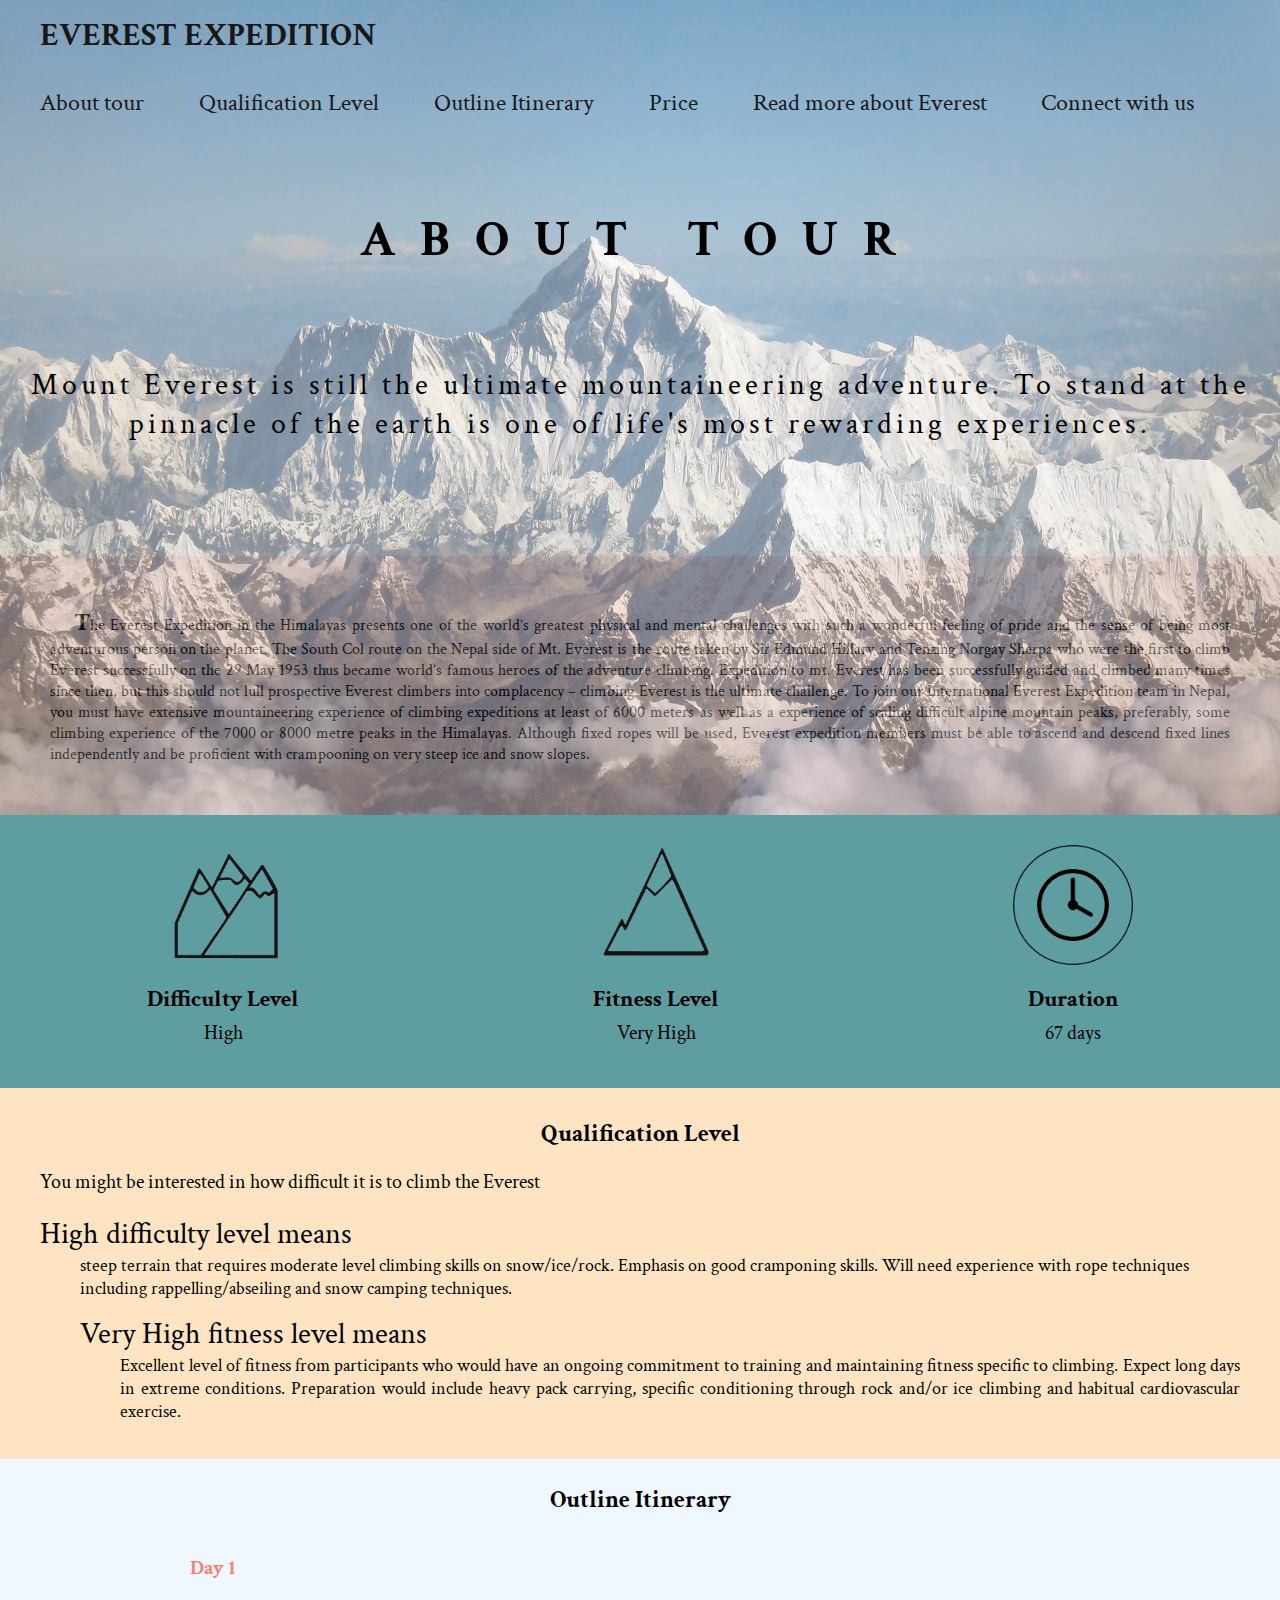
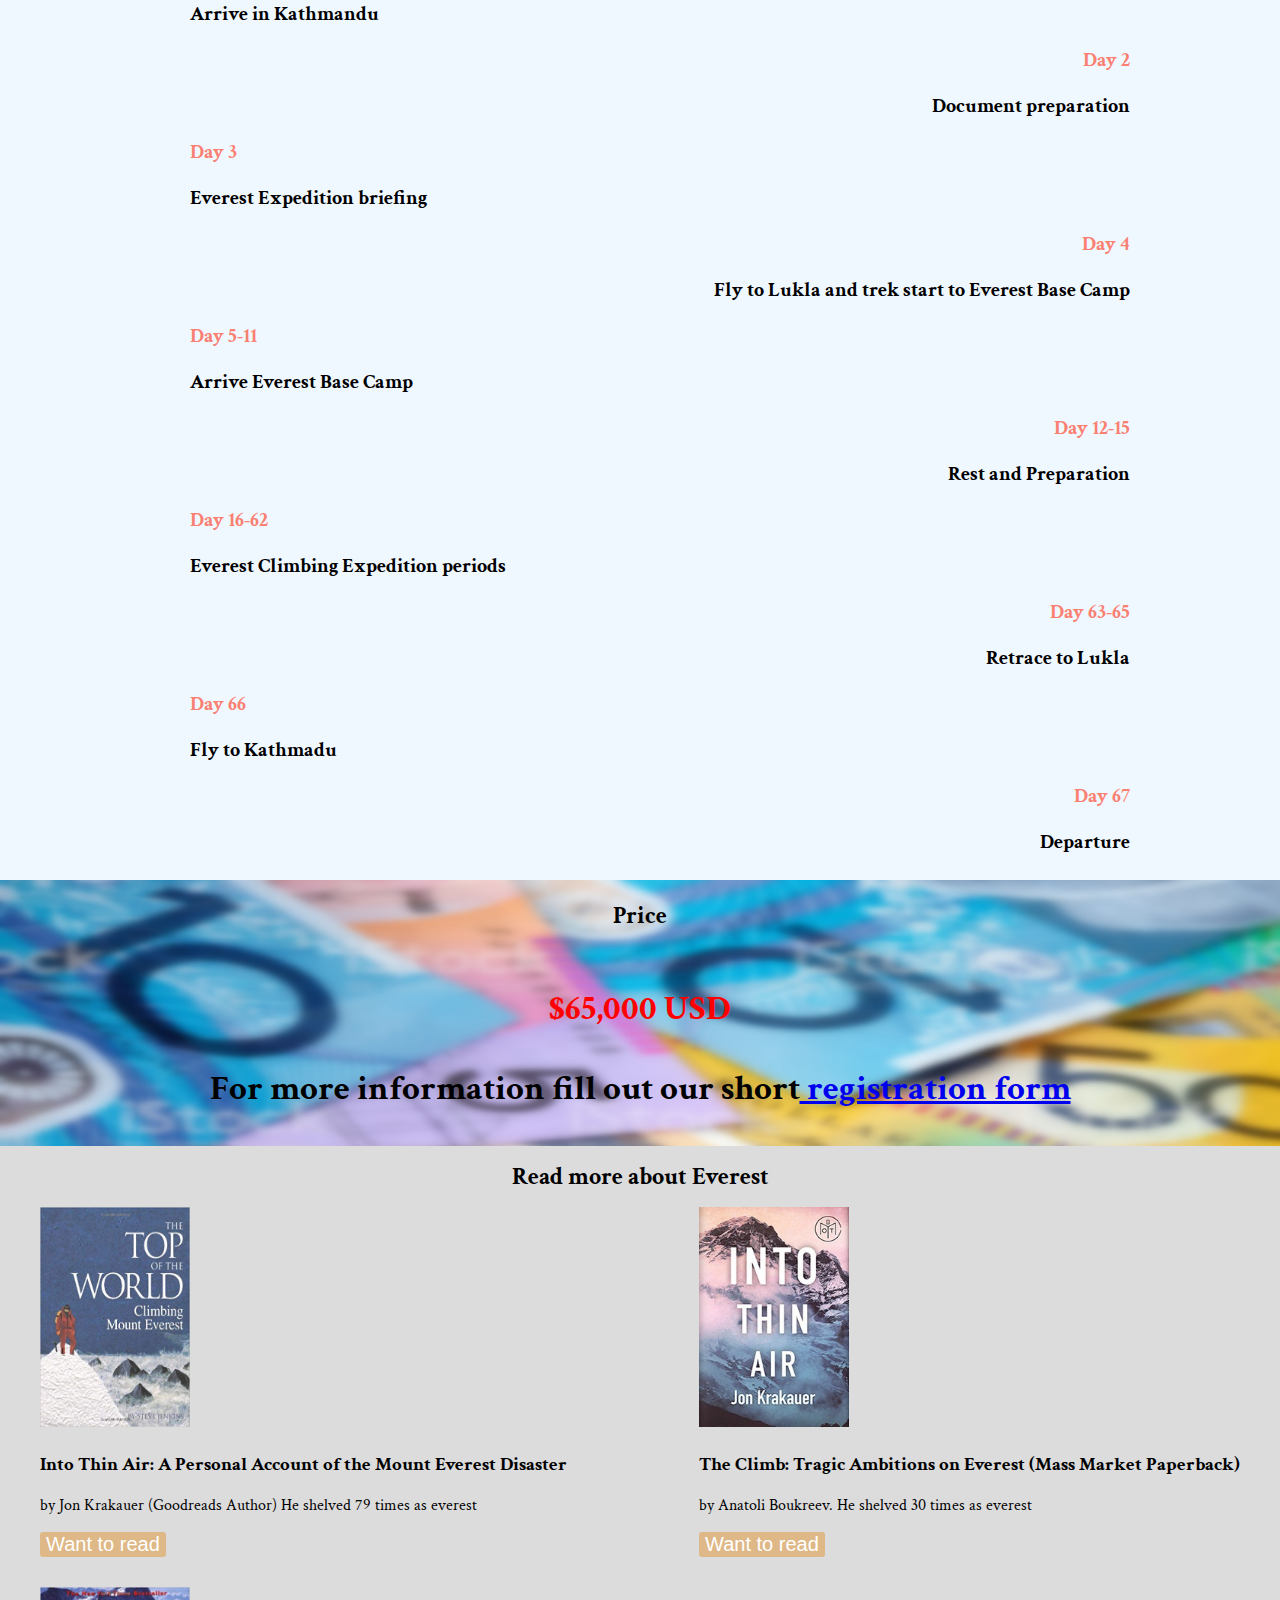
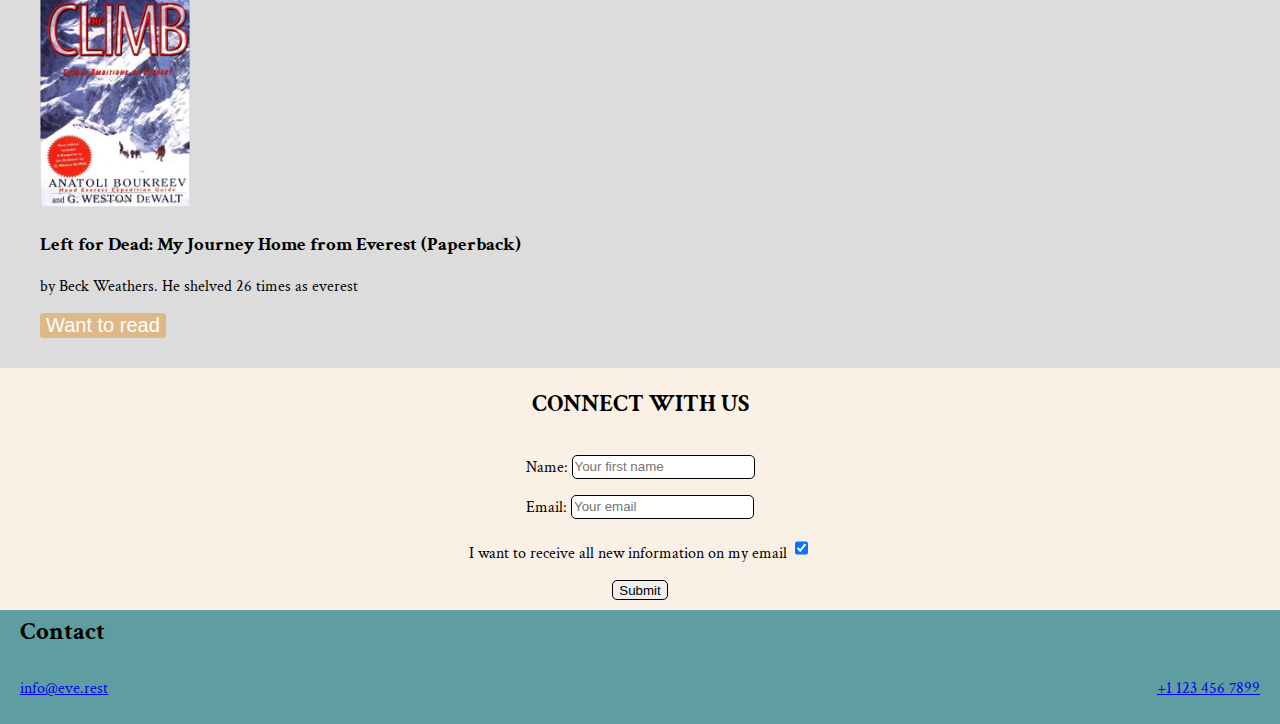
<file: index.html>
<!DOCTYPE html>
<html lang="en">
<head>
    <meta charset="UTF-8">
    <meta name="viewport" content="width=device-width, initial-scale=1.0">
    <link rel="stylesheet" href="styles.css">
    <!-- <script src="script.js" defer></script> -->
    <title>Everest Expedition</title>
</head>
<body>
    <header class="header">
        <img src="img/everest1.jpg" alt="photo-everest" class="img img_header" width="1200" height="450">
        <h1 class="caption caption_1">EVEREST EXPEDITION</h1>
        <nav class="nav">
            <h2 class="caption caption_2">Navigation</h2>
            <ul class="nav-list">
                <li class="nav-list__item">
                        <a href="#about" class="link link_nav"> About tour </a>  
                </li>
                <li class="nav-list__item">
                        <a href="#qualification" class="link link_nav"> Qualification Level </a> 
                </li>
                <li class="nav-list__item">
                        <a href="#itinerary" class="link link_nav"> Outline Itinerary </a> 
                </li>
                <li class="nav-list__item">
                        <a href="#price" class="link link_nav"> Price </a> 
                </li>
                <li class="nav-list__item">
                        <a href="#books" class="link link_nav">Read more about Everest</a>
                </li>
                <li class="nav-list__item">
                        <a href="#registration" class="link link_nav">Connect with us</a>
                </li>
                
            </ul>
        </nav>
    </header>
    <main class="main">
            <section id="about" class="page-section">
             
                    <h2 class="caption caption_2">About tour</h2>
                        <div class="container container_text">
                            <p class="paragraph paragraph_main"> Mount Everest is still the ultimate mountaineering adventure. To stand at the pinnacle of the earth is one of life's most rewarding experiences.</p>
                            <p class="paragraph paragraph_secondary">The Everest Expedition in the Himalayas presents one of the world’s greatest physical and mental challenges with such a wonderful feeling of pride and the sense of being most adventurous person on the planet. The South Col route on the Nepal side of Mt. Everest is the route taken by Sir Edmund Hillary and Tenzing Norgay Sherpa who were the first to climb Everest successfully on the 29 May 1953 thus became world’s famous heroes of the adventure climbing. Expedition to mt. Everest has been successfully guided and climbed many times since then, but this should not lull prospective Everest climbers into complacency – climbing Everest is the ultimate challenge. To join our International Everest Expedition team in Nepal, you must have extensive mountaineering experience of climbing expeditions at least of 6000 meters as well as a experience of scaling difficult alpine mountain peaks, preferably, some climbing experience of the 7000 or 8000 metre peaks in the Himalayas. Although fixed ropes will be used, Everest expedition members must be able to ascend and descend fixed lines independently and be proficient with crampooning on very steep ice and snow slopes.</p>
                        </div>
                        <div class="container container_icons">
                            <figure class="icon">
                                    <img 
                                        src="img/icon1.png" 
                                        alt="difficulty level icon" 
                                        class="img img_icon" 
                                        width="120" 
                                        height="120"
                                    >
                                    <figcaption>                                
                                            <h3 class="caption caption_3">Difficulty Level</h3>
                                            <p class="paragraph paragraph_icon">High</p>
                                    </figcaption>
                                    </figure>
                            <figure class="icon">
                                    <img 
                                        src="img/icon2.png" 
                                        alt="fitness level icon" 
                                        class="img img_icon" 
                                        width="120" 
                                        height="120"
                                    >
                                    <figcaption>                                
                                            <h3 class="caption caption_3">Fitness Level</h3>
                                            <p class="paragraph paragraph_icon">Very High</p>
                                    </figcaption>
                            </figure>
                            <figure class="icon">
                                    <img 
                                        src="img/icon3.png" 
                                        alt="duration icon" 
                                        class="img img_icon" 
                                        width="120" 
                                        height="120"
                                    >
                                    <figcaption>                                
                                            <h3 class="caption caption_3">Duration</h3>
                                            <p class="paragraph paragraph_icon">67 days</p>
                                    </figcaption>
                            </figure>                           
                        </div>
            </section>
            <section id="qualification" class="page-section">
                
                <h2 class="caption caption_2">Qualification Level</h2>
                <div class="container container_text">
                    <p class="paragraph paragraph_main"> You might be interested in how difficult it is to climb 
                        the Everest</p>
                        <p class="paragraph paragraph_secondary">
                             <dl class="qualification-list">
                                        <dt class="qualification-list__termin">High difficulty level means</dt>
                                        <dd class="qualification-list__determination">steep terrain that requires moderate level climbing skills on snow/ice/rock. Emphasis on good cramponing skills. Will need experience with rope techniques including rappelling/abseiling and snow camping techniques.</dd>
                                        <dt class="qualification-list__termin">Very High fitness level means</dt>
                                        <dd class="qualification-list__determination">Excellent level of fitness from participants who would have an ongoing commitment to training and maintaining fitness specific to climbing. Expect long days in extreme conditions. Preparation would include heavy pack carrying, specific conditioning through rock and/or ice climbing and habitual cardiovascular exercise.</dd>
                                </dl>
                </div>
            </section>
            <section id="itinerary" class="page-section">
                <h2 class="caption caption_2">Outline Itinerary</h2>
                <div class="container container_text">
                    <ul class="itinerary-list">
                        <li class="itinerary-list__item">
                            <p class="itinerary-days">Day 1</p>
                            <p class="itinerary-title">Arrive in Kathmandu</p>
                        </li>
                        <li class="itinerary-list__item">
                                <p class="itinerary-days">Day 1</p>
                                <p class="itinerary-title">Arrive in Kathmandu</p>
                        </li>
                        <li class="itinerary-list__item">
                                <p class="itinerary-days">Day 2</p>
                                <p class="itinerary-title">Document preparation</p>
                        </li>
                        <li class="itinerary-list__item">
                                <p class="itinerary-days">Day 3</p>
                                <p class="itinerary-title">Everest Expedition briefing</p>
                        </li>
                        <li class="itinerary-list__item">
                                <p class="itinerary-days">Day 4</p>
                                <p class="itinerary-title">Fly to Lukla and trek start to Everest Base Camp</p>
                        </li>
                        <li class="itinerary-list__item">
                                <p class="itinerary-days">Day 5-11</p>
                                <p class="itinerary-title">Arrive Everest Base Camp</p>
                        </li>
                        <li class="itinerary-list__item">
                                <p class="itinerary-days">Day 12-15</p>
                                <p class="itinerary-title">Rest and Preparation</p>
                        </li>
                        <li class="itinerary-list__item">
                                <p class="itinerary-days">Day 16-62</p>
                                <p class="itinerary-title">Everest Climbing Expedition periods</p>
                        </li>
                        <li class="itinerary-list__item">
                                <p class="itinerary-days">Day 63-65</p>
                                <p class="itinerary-title">Retrace to Lukla</p>
                        </li>
                        <li class="itinerary-list__item">
                                <p class="itinerary-days">Day 66</p>
                                <p class="itinerary-title">Fly to Kathmadu</p>
                        </li>
                        <li class="itinerary-list__item">
                                <p class="itinerary-days">Day 67</p>
                                <p class="itinerary-title">Departure</p>
                        </li>
                    </ul>
                </div>
            </section>
            <section id="price" class="page-section">
                    <h2 class="caption caption_2">Price</h2> 
                    <div class="container container_text">
                            <p class="paragraph paragraph_main"> $65,000 USD</p>
                            <p class="paragraph paragraph_secondary"> 
                                    For more information fill out our short<a href="#registration" class="link"> registration form </a>
                            </p>
                    </div>   
            </section>
            <section id="books" class="page-section">
                <h2 class="caption caption_2">Read more about Everest</h2>
                <div class="container container_books">
                    <article class="book">
                            <img src="img/book1.jpg" alt="book cover" class="img img_book" width="150" height="220">
                            <h3 class="caption caption_3">Into Thin Air: A Personal Account of the Mount Everest Disaster</h3>
                            <p class="paragraph paragraph_books">by Jon Krakauer (Goodreads Author)  He shelved 79 times as everest </p>
                            <form action="add" method="POST">
                                <input type="hidden" name="book_id" value="001">
                                <button class="buy-button" type="button">Want to read</button>
                            </form>

                    </article>
                    <article class="book">
                            <img src="img/book2.jpg" alt="book cover" class="img img_book" width="150" height="220">
                            <h3 class="caption caption_3">The Climb: Tragic Ambitions on Everest (Mass Market Paperback) </h3>
                            <p class="paragraph paragraph_books">by Anatoli Boukreev. He shelved 30 times as everest  </p>
                            <form action="add" method="POST">
                                    <input type="hidden" name="book_id" value="002">
                                    <button class="buy-button" type="button">Want to read</button>
                            </form>

                    </article>
                    <article class="book">
                            <img src="img/book3.jpg" alt="book cover" class="img img_book" width="150" height="220">
                            <h3 class="caption caption_3">Left for Dead: My Journey Home from Everest (Paperback) </h3>
                            <p class="paragraph paragraph_books">by Beck Weathers. He shelved 26 times as everest </p>
                            <form action="add" method="POST">
                                    <input type="hidden" name="book_id" value="003">
                                    <button class="buy-button" type="button">Want to read</button>
                            </form>
                    </article>
                </div>
            </section>
            <section id="registration" class="registration">
                    <h2 class="caption caption_2">CONNECT WITH US</h2>
                    <form action="registration" method="POST" class="registation_form">
                        <p><label for="name">Name:</label>
                        <input type="text" name="Username" id="name" placeholder="Your first name"></p>
                        <p> <label for="email">Email:</label>
                        <input type="email" name="User email" id="email" placeholder="Your email"></p>
                        <p><label for="subscribe">I want to receive all new information on my email</label>
                        <input type="checkbox" name="subscribe" id="subscribe" checked></p>
                        <input type="button" class="registration_button" value="Submit">
                    </form>
            </section>
    </main>
    <footer class="footer">
        <section class="contact">
            <h3 class="caption caption_3">Contact</h3>
            <div class="container container_contact">
                    <a href="mailto: info@eve.rest" title="send email" class="link link_contact">info@eve.rest</a>
                    <a href="tel: +1 123 456 7899" title="give us a call" class="link link_contact">+1 123 456 7899</a>
            </div>
        </section>
     </footer>   
</body>
</html>
</file>
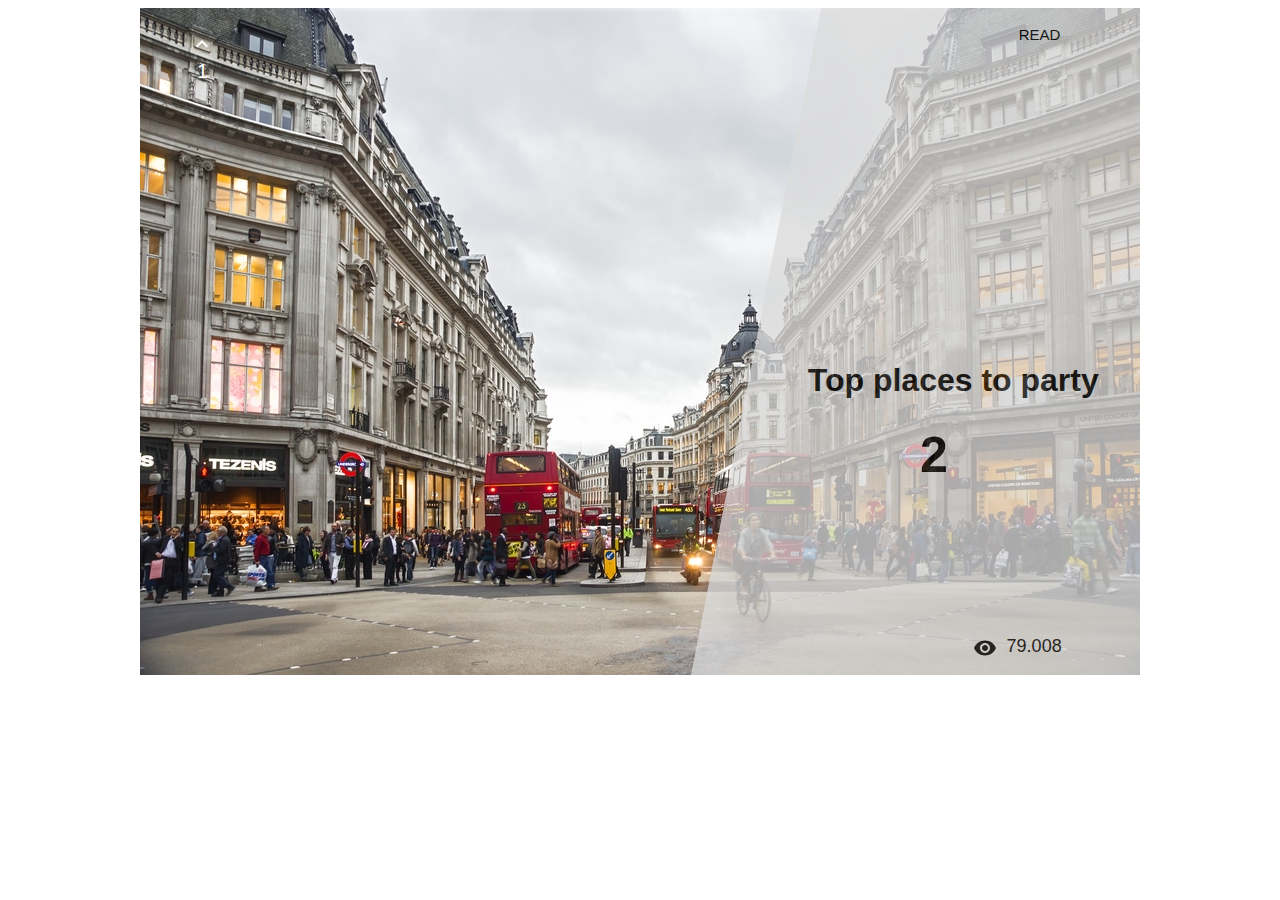
<file: Task5_html_Anton_Kazakov/index.html>
<!DOCTYPE html>
<html lang="en">
<head>
  <meta charset="UTF-8">
  <meta name="viewport" content="width=device-width, initial-scale=1.0">
  <meta http-equiv="X-UA-Compatible" content="ie=edge">
  <title>London</title>
  <link rel="stylesheet" href="styles.css" />
</head>
<body>
	<div class="bg-image">
		<div class="block1">
			<img src="img/up.svg" alt="up" class="up"><br>
			<text class="one">1</text>
		</div>
		<div class="block2">
			<text class="three">3</text>
			<img src="img/down.svg" alt="down" class="down"><br>
		</div>
		<div class="block3">
			<text class="top-text">Read</text>
			<div class="wrapper">
				<h1>Top places to party</h1>
				<p class="digit">2</p>
			</div>
			<div class="views">
				<img src="img/view.svg" alt="view" class="view">
				<text class="count">79.008</text>
			</div>
		</div>
	</div>
</body>
</html>
</file>
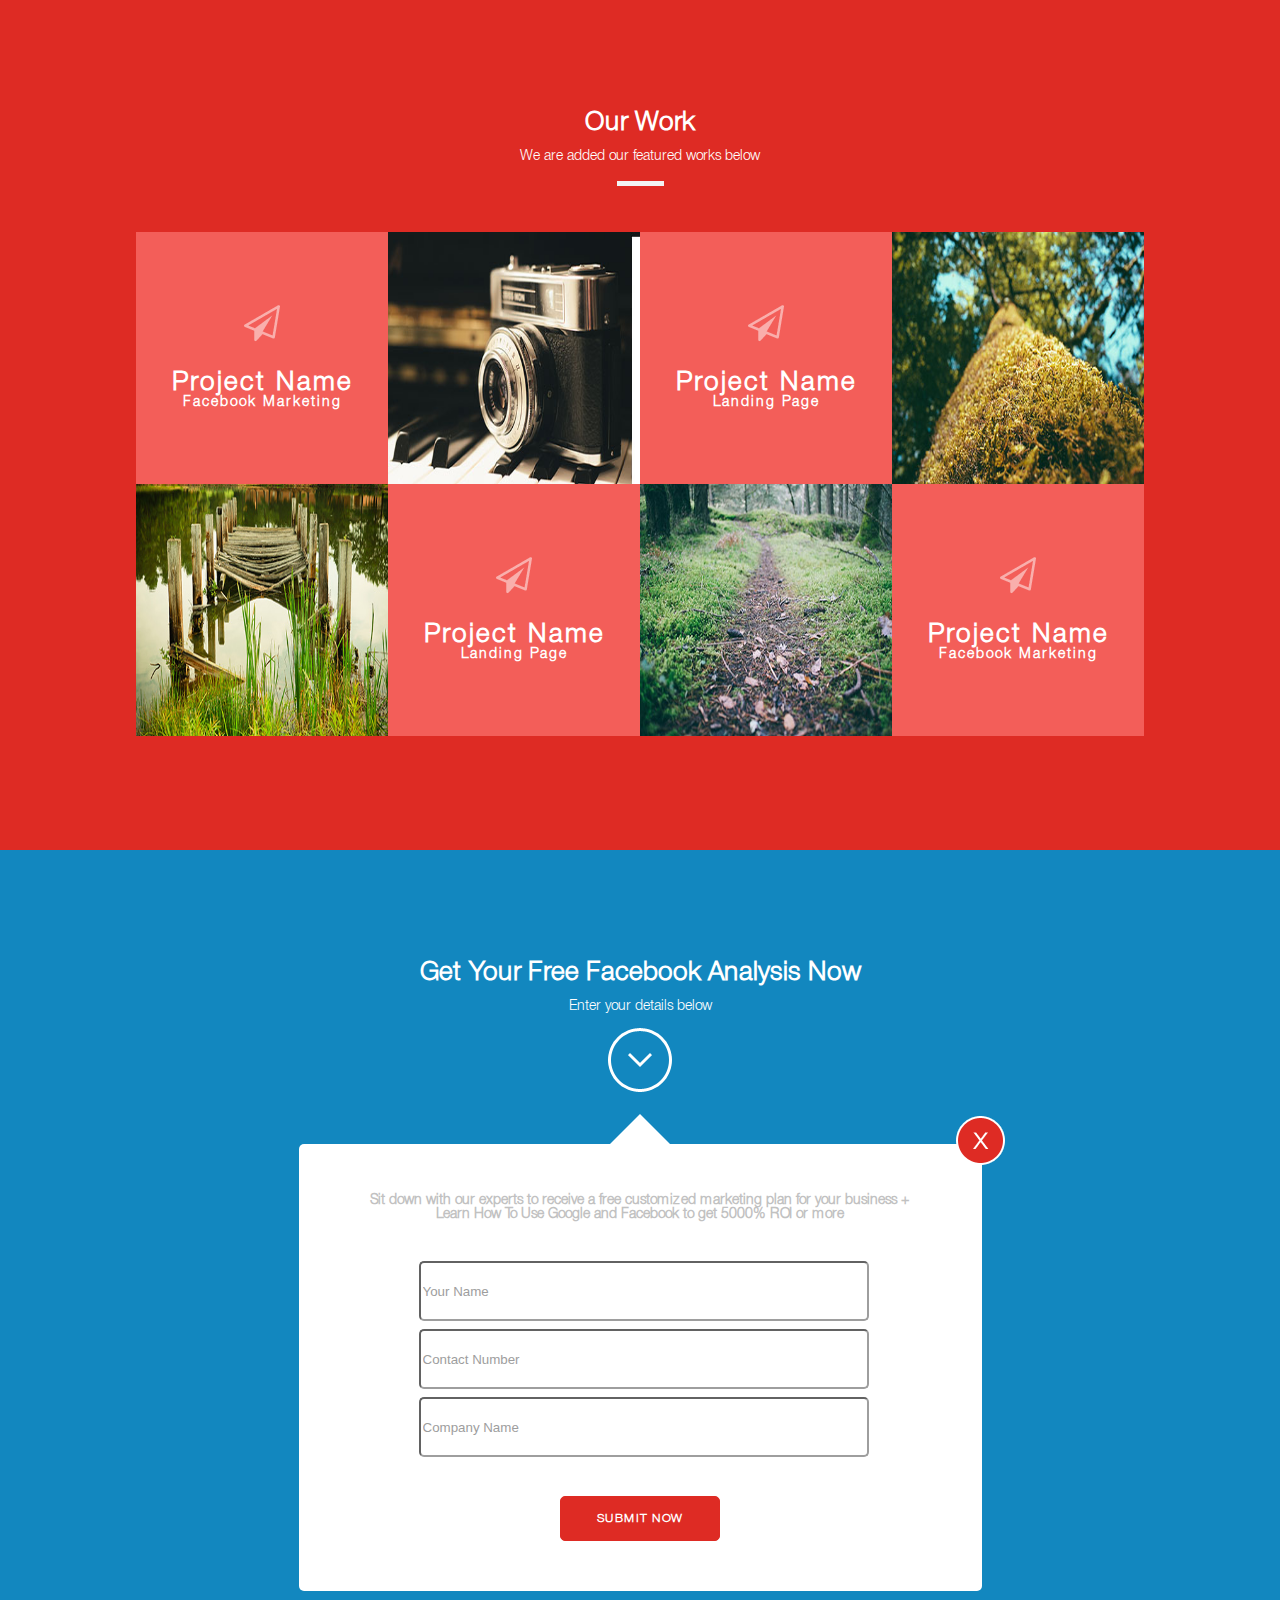
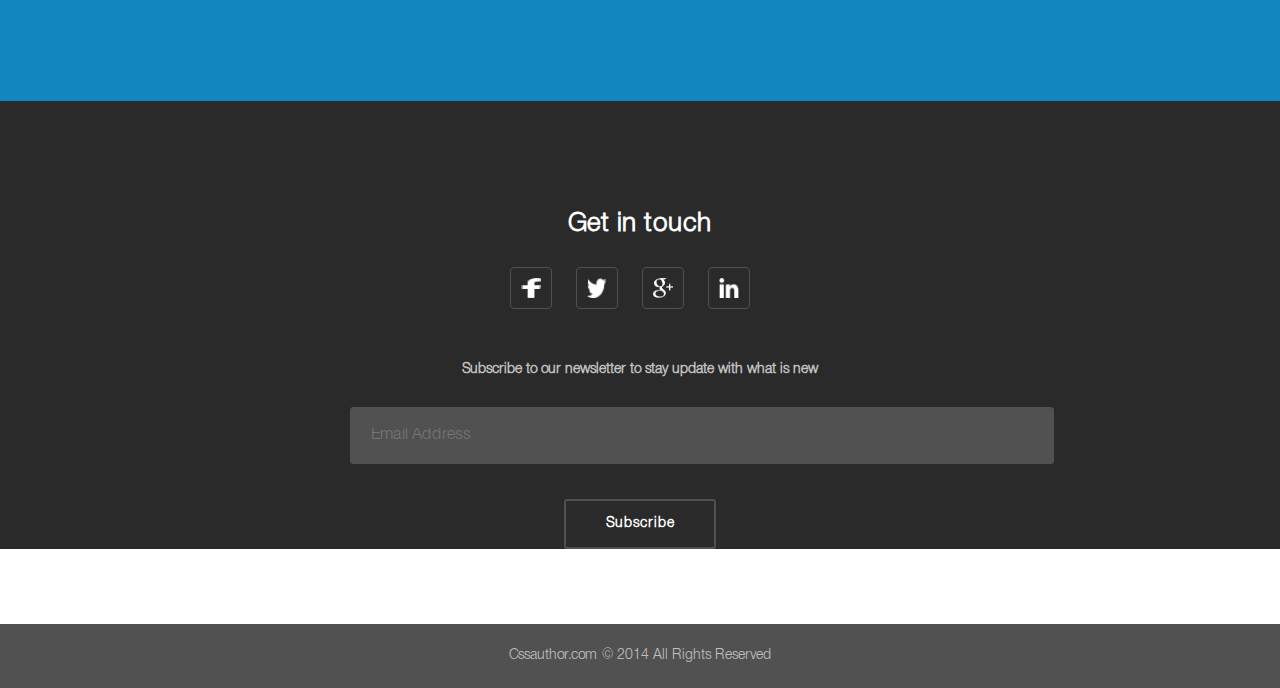
<file: Task6_html/index.html>
<!DOCTYPE html>
<html lang="en">
<head>
  <meta charset="UTF-8">
  <meta name="viewport" content="width=device-width, initial-scale=1.0">
  <meta http-equiv="X-UA-Compatible" content="ie=edge">
  <title>Our Work</title>
  <link rel="stylesheet" href="styles.css" />
</head>
<body>
	<div class="container">
		<div class="our_work">
			<h1 class="heading">Our Work</h1>
			<p class="subheading">We are added our featured works below</p>
			<img src="img/shape.png" alt="shape" class="shape">
			<div class="gallery">
				<div class="row-4">
				<div class="text_block text_block1">
						<img src="img/icon7.png" alt="boom" class="boom">
					<div class="content">	
						<h1 class="heading">Project Name</h1>
						<p class="subheading-2">Facebook Marketing</p>
					</div>
				</div>
				<div class="img_block img_block1">
					<img src="img/photo1.jpg" alt="photo" class="photo" width="252" height="252">
				</div>
				<div class="text_block text_block2">
						<img src="img/icon7.png" alt="boom" class="boom">
					<div class="content">	
						<h1 class="heading">Project Name</h1>
						<p class="subheading-2">Landing Page</p>
					</div>
				</div>
				<div class="img_block img_block2">
					<img src="img/photo5.jpg" alt="tree" class="tree" width="252" height="252">
				</div>
				</div>
				<div class="row-4">
				<div class="img_block img_block3">
					<img src="img/photo9.jpg" alt="bridge" class="bridge" width="252" height="252">
				</div>
				<div class="text_block text_block3">
						<img src="img/icon7.png" alt="boom" class="boom">
					<div class="content">
						<h1 class="heading">Project Name</h1>
						<p class="subheading-2">Landing Page</p>
					</div>
				</div>
				<div class="img_block img_block4">
					<img src="img/photo7.jpg" alt="way" class="way" width="252" height="252">
				</div>
				<div class="text_block text_block4">
						<img src="img/icon7.png" alt="boom" class="boom">
					<div class="content">
						<h1 class="heading">Project Name</h1>
						<p class="subheading-2">Facebook Marketing</p>
					</div>
				</div>
				</div>
			</div>	
		</div>
		<div class="facebook">
			<h1 class="heading">Get Your Free Facebook Analysis Now</h1>
			<p class="subheading">Enter your details below</p>
			<img src="img/arrow.png" alt="arrow" class="arrow">
			<div class="triangle"><img src="img/x.png" alt="cross" class="cross"></div>
			<div class="frame">
				<p class="text">Sit down with our experts to receive a free customized marketing plan for your business + Learn How To Use Google and Facebook to get 5000% ROI or more</p>
				<form class="form1">
					 <input id="name" class="name" placeholder="Your Name"><br>
					 <input id="number" class="number" placeholder="Contact Number"><br>
					 <input id="company_name" class="c_name" placeholder="Company Name"><br>
				</form>
				 <button class="submit_1">Submit Now</button>
			</div>	
		</div>
		<div class="get_in_touch">
			<h1 class="heading">Get in touch</h1>
			<div class="social_icons">
				<img src="img/icon8.png" alt="fb" class="fb">
				<img src="img/icon9.png" alt="tw" class="tw">
				<img src="img/icon10.png" alt="g" class="g">
				<img src="img/icon11.png" alt="in" class="in">
			</div>
			<p class="text">Subscribe to our newsletter to stay update with what is new</p>
			<input id="email" class="email" placeholder="Email Address"><br>
			<button class="submit_2">Subscribe</button>
		</div>
		<footer class="footer">
			<p class="text">Cssauthor.com © 2014 All Rights Reserved</p>
		</footer>
</div>
</body>
</html>
</file>
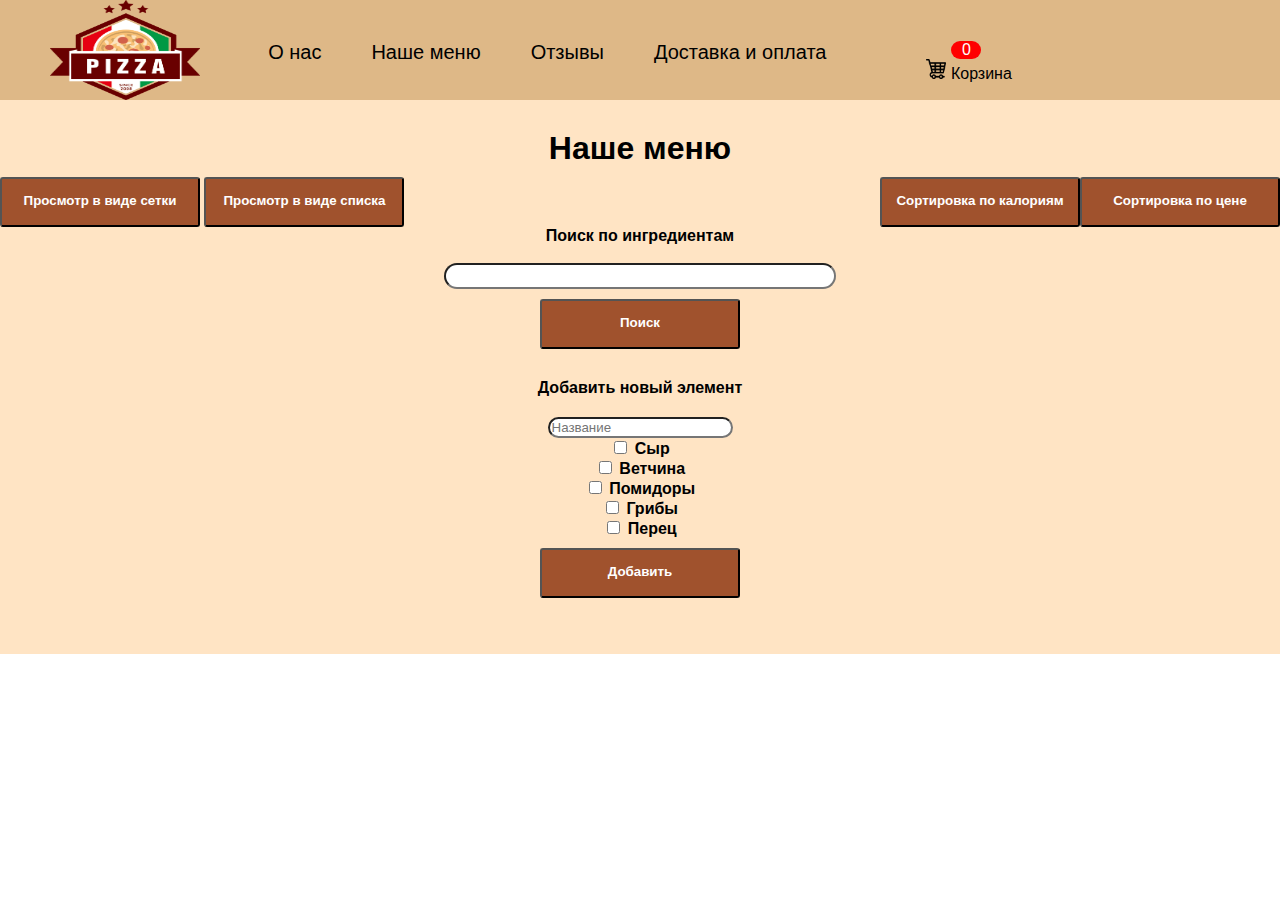
<file: Task7_localStorage_Anton_Kazakov/Task5.html>
<!DOCTYPE html>
    <html lang="en">
        <head>
        	<meta charset="utf-8">
        	<meta name="viewport" content="width=device-width, initial-scale=1.0">
        	<title>Pizzeria</title>
        	<link rel="stylesheet" type="text/css" href="style/style.css">
        	<link rel="shortcut icon" type="image/png" href="img/pizza.png"/>
        </head>
        <body>
			<header class="header">
				<h1>
					<a href="#" title="Pizza Logo">
						<img src="img/logo.png" alt="Pizza Logo" class="img_header" width="150" height="100">
					</a>
				</h1>
				<nav class="main-menu" role="navigation">
              		<ul role="menubar" class="menu">
                		<li id="menu-item">
                  			<a href="#aboutus" role="menuitem" class="m-text">
                    			<span class="menu-text">О нас</span>
                 			</a>
                		</li>
                		<li id="menu-item">
                  			<a href="#menu" role="menuitem" class="m-text">
                    			<span class="menu-text">Наше меню</span>
                 			</a>
                		</li>
                		<li id="menu-item">
                  			<a href="#testimonials" role="menuitem" class="m-text">
                    			<span class="menu-text">Отзывы</span>
                 			</a>
                		</li>
                		<li id="menu-item">
                  			<a href="#shipping" role="menuitem" class="m-text">
                    			<span class="menu-text">Доставка и оплата</span>
                 			</a>
                		</li>
                        <span class="cart-wrapper">
                            <div id="count">0</div>
                            <img src="img/cart.png" alt="Cart" width="20" height="20">
                            <span>Корзина</span>
                        </span>
                	</ul>
                </nav>
			</header>
			<section class="our-menu">
				<h1 class="menu-head">
					Наше меню
				</h1>
				<input type="button" class="btn" onclick="tablegrid()" value="Просмотр в виде сетки"/>
				<input type="button" class="btn" onclick="listitem()" value="Просмотр в виде списка"/>
        <input type="button" class="btn btn-3" onclick="sortprice()" value="Сортировка по цене"/>
        <input type="button" class="btn btn-4" onclick="sortcals()" value="Сортировка по калориям"/>
        <div class="form form-1">
                <p>Поиск по ингредиентам</p><br>
                  <input type="text" id="search"/><br>
                  <span>
                    <button type="submit" name="ingr" class="btn search-btn" onclick="search()">Поиск</button><br>
                  </span>
        </div> 
        <div class="form form-2">
            <p>Добавить новый элемент</p>
            <input type="text" id="namef" placeholder="Название"/><br>
            <input type="checkbox" id="cheese" value="Сыр"/>
            <label id="cheese_lb">Сыр</label><br>
            <input type="checkbox" id="ham" value="Ветчина"/>
            <label id="ham_lb">Ветчина</label><br>
            <input type="checkbox" id="tomatoes" value="Помидоры"/>
            <label id="tomatoes_lb">Помидоры</label><br>
            <input type="checkbox" id="mushr" value="Грибы"/>
            <label id="mushr_lb">Грибы</label><br>
            <input type="checkbox" id="pepper" value="Перец"/>
            <label id="pepper_lb">Перец</label><br>
            <button type="submit" name="newel" class="btn search-btn" onclick="addnew()">Добавить</button>
        </div>
			<div id="wrapper">

			</div>
			<div id="wrapper-list">
				<ul id="menu-list">
					
				</ul>
			</div>
			</section>
        	<script src="script/script.js"></script>
		</body>
</html>
</file>
<file: styles.css>
@import url('https://fonts.googleapis.com/css?family=Crimson+Text');

html, body, body div, img, h1, h2, .contact h3 {
	margin: 0;
	padding: 0;
	border: 0;
	vertical-align: baseline;
	background: transparent;
	overflow-x: hidden;
	font-family: "Crimson Text", serif;
}

.header { opacity: 0.9; }

.caption {
	position: relative;
	width: 100%;
}

.caption_1 {
    max-width: 100%;
    height: auto;
    max-height: 70px;
    padding: 15px 40px;
}

.nav .caption_2 { display: none; }

.img_header {
	width: 100%;
	min-height: 100%;
	position: absolute;
	background-size: cover;
	opacity: 0.6;
	background-attachment: fixed;
} 

.nav-list {
	display: block;
	padding-bottom: 20px;
}

.nav-list li {
	width: auto;
	height: auto;
	position: relative;
	list-style: none;
	display: inline;
}

.link_nav {
	text-decoration: none;
	color: #000000;
	font-size: 24px;
}

.link_nav:hover { color: #ffffff; }

.nav-list__item { margin-right: 50px; }

.paragraph { font-family: "Crimson Text", serif; }

#about .caption_2 {
	margin-top: 70px;
	text-align: center;
	text-transform: uppercase;
	font-size: 50px;
	letter-spacing: 25px;
}

#about .paragraph_main {
	display: block;
	height: 100%;
	position: relative;
	font-size: 45px;
	text-align: center;
	letter-spacing: 4px;
	margin: 0;
	padding-top: 80px;
	padding-bottom: 96px;
}

#about .paragraph_secondary {
	height: 100%;
	background-color: #FFE4E1;
	padding: 50px 50px;
	text-indent: 1.5em;
	text-align: justify;
	margin-bottom: 0;
}

#about .paragraph_secondary:first-letter {
	font-size: 25px;
	font-weight: bold;
}

.container_icons {
	width: 100%;
	display: inline-flex;
	position: relative;
	background-color: cadetblue;
	text-align: center;
	padding: 30px 0px;
}

.container_icons .icon {
	display: block;
	margin: 0 auto;
}

#qualification {
	background-color: #FFE4C4;
	padding: 20px 40px;
}

#qualification .caption_2 {
	width: 100%;
	padding-top: 10px;
	text-align: center;
}

#qualification .paragraph_main { font-size: 20px; }

.qualification-list__termin { font-size: 30px; }

.qualification-list__determination { font-size: 18px; }

.qualification-list__termin:nth-child(3) {
	padding-left: 40px;
	font-size: 30px;
	padding-top: 15px;
}

.qualification-list__determination:nth-child(4) {
	padding-left: 40px;
	text-align: justify;
}

#itinerary {
	background-color: #F0F8FF;
	padding: 5px 70px;
}

#itinerary .caption_2 {
	padding: 20px 0;
	text-align: center; 
}

.itinerary-list { list-style: none; }

.itinerary-list__item {
	font-size: 20px;
	font-weight: bold;
}

.itinerary-list__item:first-child { display: none; }

.itinerary-list__item:nth-child(2n+1) { text-align: right; }

#itinerary .container_text { padding: 0px 80px; }

.itinerary-days { color: #FA8072; }

#price .caption_2 {
	padding: 20px 0;
	text-align: center; 
}

#price {
	background-image: url(img/money.jpg);
    background-size: 1349px 540px;
    background-repeat: no-repeat;
}

#price .container_text {
	text-align: center;
    font-size: 35px;
    font-weight: bold;
}

#price .paragraph_main { color: red; }

#books { background-color: gainsboro; }

.img_book {
	-moz-transition: all 1s ease-out;
	-o-transition: all 1s ease-out;
	-webkit-transition: all 1s ease-out;
}

.img_book:hover {
	-webkit-transform: scale(1.2);
 	-moz-transform: scale(1.2);
 	-o-transform: scale(1.2);
}

#books .caption_2 {
	text-align: center;
	padding: 15px 0px;
}

.book:nth-child(1) { 
	display: inline-block;
	padding-left: 40px;
 }

.book:nth-child(2) { 
	display: inline-block; 
	float: right;
	padding-right: 40px;
}

.book:nth-child(3) { 
	display: inline-block;
	padding-top: 30px;
	padding-bottom: 30px;
	padding-left: 40px; 
}
 
.buy-button {
	font-size: 20px;
    border-radius: 3px;
    border: none;
    background-color: burlywood;
    color: #ffffff;
    cursor: pointer;
}

figcaption {
	font-size: 20px;
	line-height: 10px;
}

#registration { background-color: #FAF0E6; }

#registration .caption_2 {
	padding: 20px 0;
	text-align: center; 
}

.registation_form { text-align: center; }

input {
	border-radius: 5px;
	border: 1px solid black;
	height: 20px;
}

.registration_button {
	margin-bottom: 10px;
	cursor: pointer;
}

.footer .caption_3 {
	padding: 5px;
	font-size: 25px;
	padding-left: 20px;
}

.footer {
	width: 100%;
	height: 100%;
	background-color: cadetblue;
}

.footer .container_contact {
	font-weight: lighter;
	padding: 25px 0px;
}

.container .container_contact { padding: 10px; }

.link_contact:first-child {
	padding-left: 20px;
	float: left;
}

.link_contact:nth-child(2) {
	padding-right: 20px;
	float: right;
}

@media (max-width: 1365px) {
#about .paragraph_main {
	padding-top: 93px;
	font-size: 30px;
}
}

@media (max-width: 1214px) {
#about .paragraph_main {
	padding-top: 62px;
	font-size: 30px;
}
}

@media (max-width: 1134px) {
#about .paragraph_main {
	padding-top: 19px;
	font-size: 30px;
}
}

@media (max-width: 1067px) {
.book:nth-child(1), .book:nth-child(2), .book:nth-child(3) {
	display: block;
	padding-top: 10px;
}

.book:nth-child(2) {
	float: left;
	padding-bottom: 10px;
	padding-left: 40px;
}
}

@media (max-width: 814px) {
#about .paragraph_main {
	padding-top: 42px;
	font-size: 25px;
}
}

@media (max-width: 768px) {
.nav-list li { display: block; }

#about .caption_2 { font-size: 35px; }

#about .paragraph_main {
	font-size: 20px;
	letter-spacing: 1px;
	padding-top: 43px;
}

#about .caption_2 { margin-top: 0; }

.img_header { max-height: 100%; }

.container_icons { display: block; }

.itinerary-list__item:nth-child(2n+1) { text-align: left; }
}
</file>
<file: Task5_html_Anton_Kazakov/styles.css>
div, img {
	margin: 0;
	padding: 0;
}

text, caption {
	display: block;
	font-family: 'Arial', sans-serif;
	font-size: 20px;
}

h1 {
	margin-left: 26%;
	margin-top: 71%;
}

.bg-image {
	background-image: url(img/London.jpg);
	width: 1000px;
	height: 667px;
	display: block;
	margin: 0 auto;
	color: #ffffff;
}

.one, .three{
	margin-left: 7px;
}

.block1 {
	padding-left: 50px; 
	padding-top: 24px;
	position: absolute;
}

.block2 {
	padding-left: 50px; 
	position: absolute;
	bottom: 0;
}

.block3 {
	width: 449px;
	height: 667px;
	background-color: #DCDCDC;
	display: block;
	float: right;
	opacity: 0.75;
	-webkit-clip-path: polygon(0 100%, 29% 0, 1000000% 0%);
}

.top-text {
	text-transform: uppercase;
	color: #000000;
	margin-left: 73%;
	margin-top: 4%;
	font-size: 15px;
}

.wrapper {
	font-family: 'Arial', sans-serif;
	color: #000000;
}

.digit {
	margin-left: 51%;
	margin-top: 6%;
	font-size: 50px;
	font-weight: bold;
}

.views {
	display: inline-flex;
	position: absolute;
	margin-top: 8%;
	margin-left: 22%;
}

.count {
	margin-left: 10px;
	font-size: 18px;
	color: #000000;
}
</file>
<file: Task6_html/styles.css>
@font-face {
    font-family: HelveticaNeueBold; 
	font-family: HelveticaNeueLight;
    src: url(fonts/HelveticaNeueCyr-Bold.ttf); 
    src: url(fonts/HelveticaNeueCyr-Light.ttf);
}

html, body {
	padding: 0;
	margin: 0;
	overflow-x: hidden;
}

.container {
	width: 100%;
}

.our_work {
	width: 100%;
	height: 100%;
	padding-bottom: 110px;
	background-color: #de2b24;
}

.heading {
	font-family: HelveticaNeueLight; 
	font-size: 26px;
	font-weight: bold;
	padding-top: 110px;
	color: #ffffff;
	text-align: center;
	margin: 0;
}

.text_block .heading {
	padding-top: 0;
}

.shape {
	padding-top: 17px;
	padding-bottom: 46px;
}

.subheading {
	font-family: HelveticaNeueLight; 
	font-size: 14px;
	color: #ffffff;
	padding-top: 14px;
	text-align: center;
	margin: 0;
}

.subheading-2 {
	font-family: HelveticaNeueLight;
	font-weight: bold; 
	font-size: 14px;
	color: #ffffff;
	text-align: center;
	margin: 0;
}

.shape {
	display: block;
	margin: 0 auto;
}

.gallery {
	text-align: center;
}

.gallery .row-4 {
	display: inline-flex;
	max-width: 1036px;
}

.text_block1 { order: 1; }
.img_block1 { order: 2; }
.text_block2 { order: 3; }
.img_block2 { order: 4; }
.img_block3 { order: 5; }
.text_block3 { order: 6; }
.img_block4 { order: 7; }
.text_block4 { order: 8; }

.boom {
	padding-top: 73px;
	display: block;
	margin: 0 auto;
	padding-bottom: 28px;
}

.content {
	letter-spacing: 2px;
}

.text_block {
	background-color: #f35e59;
}

.text_block, .img_block {
	position: relative;
	width: 252px;
	height: 252px;
}

.facebook {
	width: 100%;
	height: 100%;
	padding-bottom: 110px;
	background-color: #1287bf;
}

.arrow {
	display: block;
	padding-top: 12px;
	margin: 0 auto;
}

.triangle {
	width: 0;
	height: 0;
	border-left: 30px solid transparent;
	border-right: 30px solid transparent;
	border-bottom: 30px solid #ffffff;
	margin: 0 auto;
	padding-top: 20px;
}

.frame {
	width: 683px;
	height: 447px;
	background-color: #ffffff;
	margin: 0 auto;
	border-radius: 5px;
}

.text {
	font-family: HelveticaNeueLight; 
	font-size: 14px;
	margin: 0;
	font-weight: bold;
	text-align: center;
	padding-top: 50px;
	padding-left: 65px;
	padding-right: 65px;
	color: #c1c1c1;
}

.cross {
	position: absolute;
	margin-left: 314px;
	cursor: pointer;
}

.name, .number, .c_name {
	margin: 4px 0px;
	width: 442px;
	height: 54px;
	border-radius: 5px;
	opacity: 0.7;
}

.form1 {
	margin-top: 35px;
	margin-left: 120px;
	margin-right: 120px;
}

.submit_1 {
	font-family: HelveticaNeueLight; 
	color: #ffffff;
	font-size: 12px;
	letter-spacing: 1px;
	border: 1px solid #de2b24;
	font-weight: bold;
	display: block;
	margin: 0 auto;
	border-radius: 5px;
	width: 160px;
	height: 45px;
	background-color: #de2b24;
	margin-top: 35px;
	text-transform: uppercase;
	cursor: pointer;
}

.get_in_touch {
	width: 100%;
	height: 100%;
	background-color: #2a2a2a;
}

.social_icons {
	text-align: center;
	margin-top: 30px;
}

.fb, .tw, .g, .in {
	border-radius: 4px;
	padding: 10px;
	margin-right: 20px;
	width: 20px;
	height: 20px;
	border: 1px solid #515151;
}

.fb:hover {
	cursor: pointer;
	border: 1px solid red;
}

.tw:hover {
	cursor: pointer;
	border: 1px solid red;
}

.g:hover {
	cursor: pointer;
	border: 1px solid red;
}

.in:hover {
	cursor: pointer;
	border: 1px solid red;
}

.email {
	font-family: HelveticaNeueLight; 
	width: 680px;
	height: 53px;
	border-radius: 3px;
	margin-top: 30px;
	background-color: #515151;
	border: 1px solid #515151;
	color: #ffffff;
	font-size: 16px;
	margin-left: 350px;
	margin-right: 350px;
	padding-left: 20px;
}

.submit_2 {
	font-family: HelveticaNeueLight; 
	color: #ffffff;
	font-size: 14px;
	letter-spacing: 1px;
	font-weight: bold;
	display: block;
	margin: 0 auto;
	border-radius: 3px;
	width: 152px;
	height: 50px;
	background-color: #2a2a2a;
	border: 2px solid #515151;
	margin-top: 35px;
	cursor: pointer;
	margin-bottom: 75px;
}

.footer {
	width: 100%;
	height: 100%;
	background-color: #515151;
}

.footer .text {
	font-weight: lighter;
	padding: 25px 0px;
}

@media screen and (max-width: 1024px) {	
.email {
	margin-left: 10px;
}

.text_block1, .img_block1, .text_block2, .img_block2,
.img_block3, .text_block3, .img_block4, .text_block4 {
	display: inline-block;
}
}

@media screen and (max-width: 768px) {	
.gallery .row-4 {
	display: block;
}

.row-4 {
	display: inline-grid;
}

.frame {
	max-width: 100%;
	max-height: 100%;
}

.cross {
	display: none;
}

.name, .number, .c_name {
	width: 100%;
}

.email {
	margin-left: 10px;
}
}
</file>
<file: Task7_localStorage_Anton_Kazakov/style/style.css>
html, body, body div, img, h1, h2, h3, p {
	margin: 0;
	padding: 0;
	border: 0;
	vertical-align: baseline;
	background: transparent;
	overflow-x: hidden;
	font-family: "Poppins", Arial, Tahoma, sans-serif;
}

header {
	background-color: #DEB887;
	height: 100px;
}

.img_header {
	display: inline-block;
	position: absolute;
	padding-left: 50px;
} 

.main-menu {
	text-align: center;
}

.menu {
	display: inline-flex;
	padding: 25px 0px;
}

.menu li {
	width: auto;
	height: auto;
	position: relative;
	list-style: none;
	display: inline;
}

.m-text {
	text-decoration: none;
}

.menu-text {
	color: #000000;
	font-size: 20px;
	margin-right: 50px;
}

.menu-text:hover { color: #556B2F; }

.our-menu {
	background-color: #FFE4C4;
}

.menu-head {
	padding-top: 30px;
	text-align: center;
}

.btn {
	display: inline;
	font-weight: bold;
	margin-top: 10px;
	color: white;
	width: 200px;
	height: 50px;
	text-decoration: none;
	padding: .8em 1em calc(.8em + 3px);
	border-radius: 3px;
	background-color: #A0522D;
	cursor: pointer;
	transition: 0.2s;
}

.btn:hover { background: rgb(53, 167, 110); }

.btn:active {
	background: rgb(33,147,90);
	box-shadow: 0 3px rgb(33,147,90) inset;
}

#wrapper {
	margin: 20px 200px;
	width: 90%;
	height: 100%;
}

.pizza-item {
	margin: 10px 5px;
	display: inline-flex;
	flex-flow: column;
	width: 300px;
	height: 390px;
	border: 1px solid green;
	box-shadow: 0 0 10px rgba(0,0,0,0.5);
}

.img-item {
	display: block;
	margin: 0 auto;
	padding-top: 10px;
}

.desc {
	text-align: center;
	padding-top: 10px;
	font-family: "Poppins", Arial, Tahoma, sans-serif;
}

#menu-list {
	list-style: none;
	padding-left: 200px;
}

.menu-it {
	margin: 10px;
	list-style: none;
}

.checkboxes {
	margin-top: 30px;
	display: inline-flex;
}

.btn-3, .btn-4 {
	float: right;
}

.form {
	font-family: "Poppins", Arial, Tahoma, sans-serif;
	font-weight: bold;
	text-align: center;
}

#search {
	width: 30%;
    height: 20px;
    border-radius: 20px;
}

.btn .search-btn {
	margin: 0 auto;
}

.buy {
	display: block;
	margin: 0 auto;
	font-weight: bold;
	text-align: center;
	margin-top: 10px;
	background-color: yellowgreen;
	width: 80px;
	height: 30px;
	text-decoration: none;
	border-radius: 3px;
	cursor: pointer;
}

.cart-wrapper {
	padding-left: 50px;
}

#count {
	width: 30px;
	margin-left: 25px;
	background-color: red;
	border-radius: 10px;
	color: #ffffff;
}

.form-2 {
	padding-top: 30px;
}

#namef {
	margin-top: 20px;
	border-radius: 20px;
}
</file>
